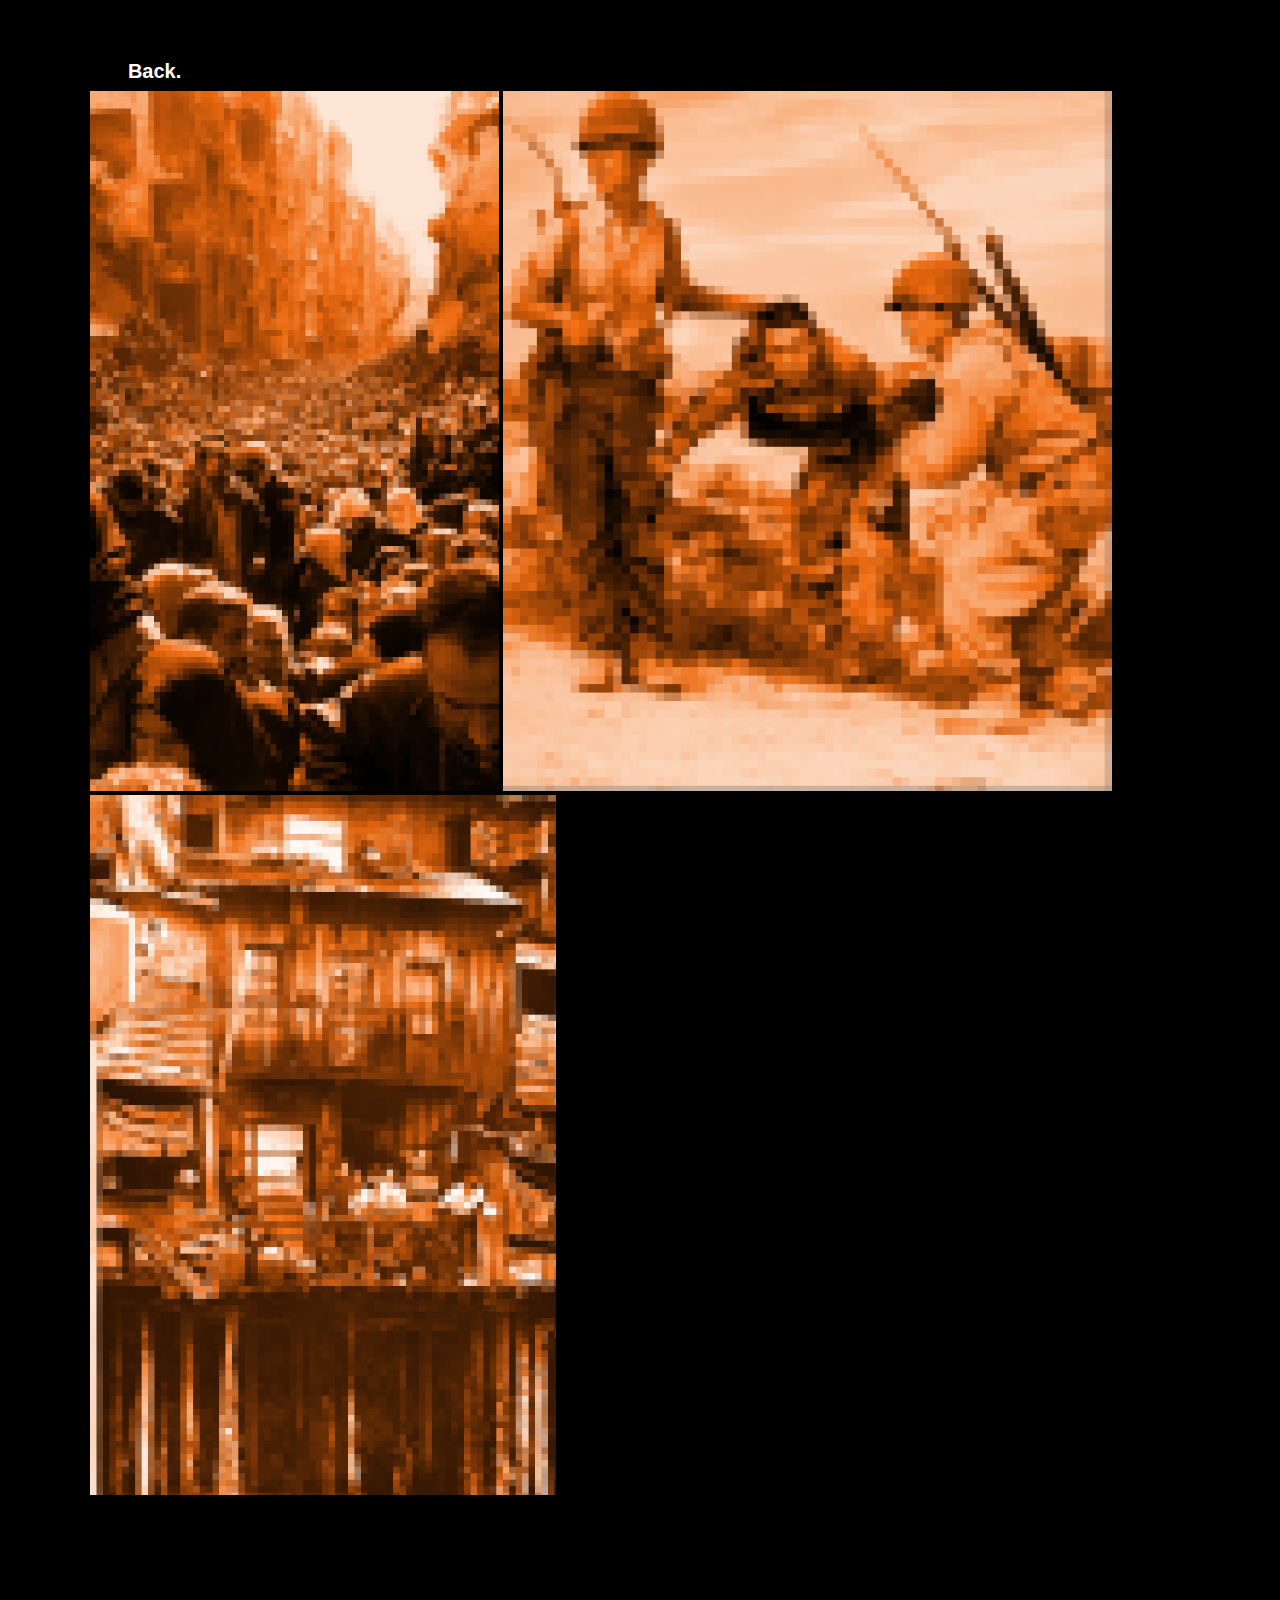
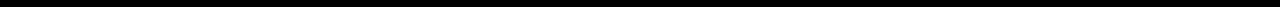
<file: news1.html>
<!doctype html>
<html>
<head>
  <title>Not Found</title>
  <meta charset="utf-8">
  <link href="style.css" rel="stylesheet" type="text/css" />
</head>

<body>
  <button onclick="goBack()" id="button">Back.</button>
<script>
function goBack() {
  window.history.back();
}
</script>
<br>
  <div class="container">
   <img src="war1.png" alt="boom!" height="700" id="animated-image1">
   <img src="war4.png" alt="boom!" height="700" id="animated-image2">
   <img src="war7.png" alt="boom!" height="700" id="animated-image3">
</div>
<br>
</body>
</html>
</file>
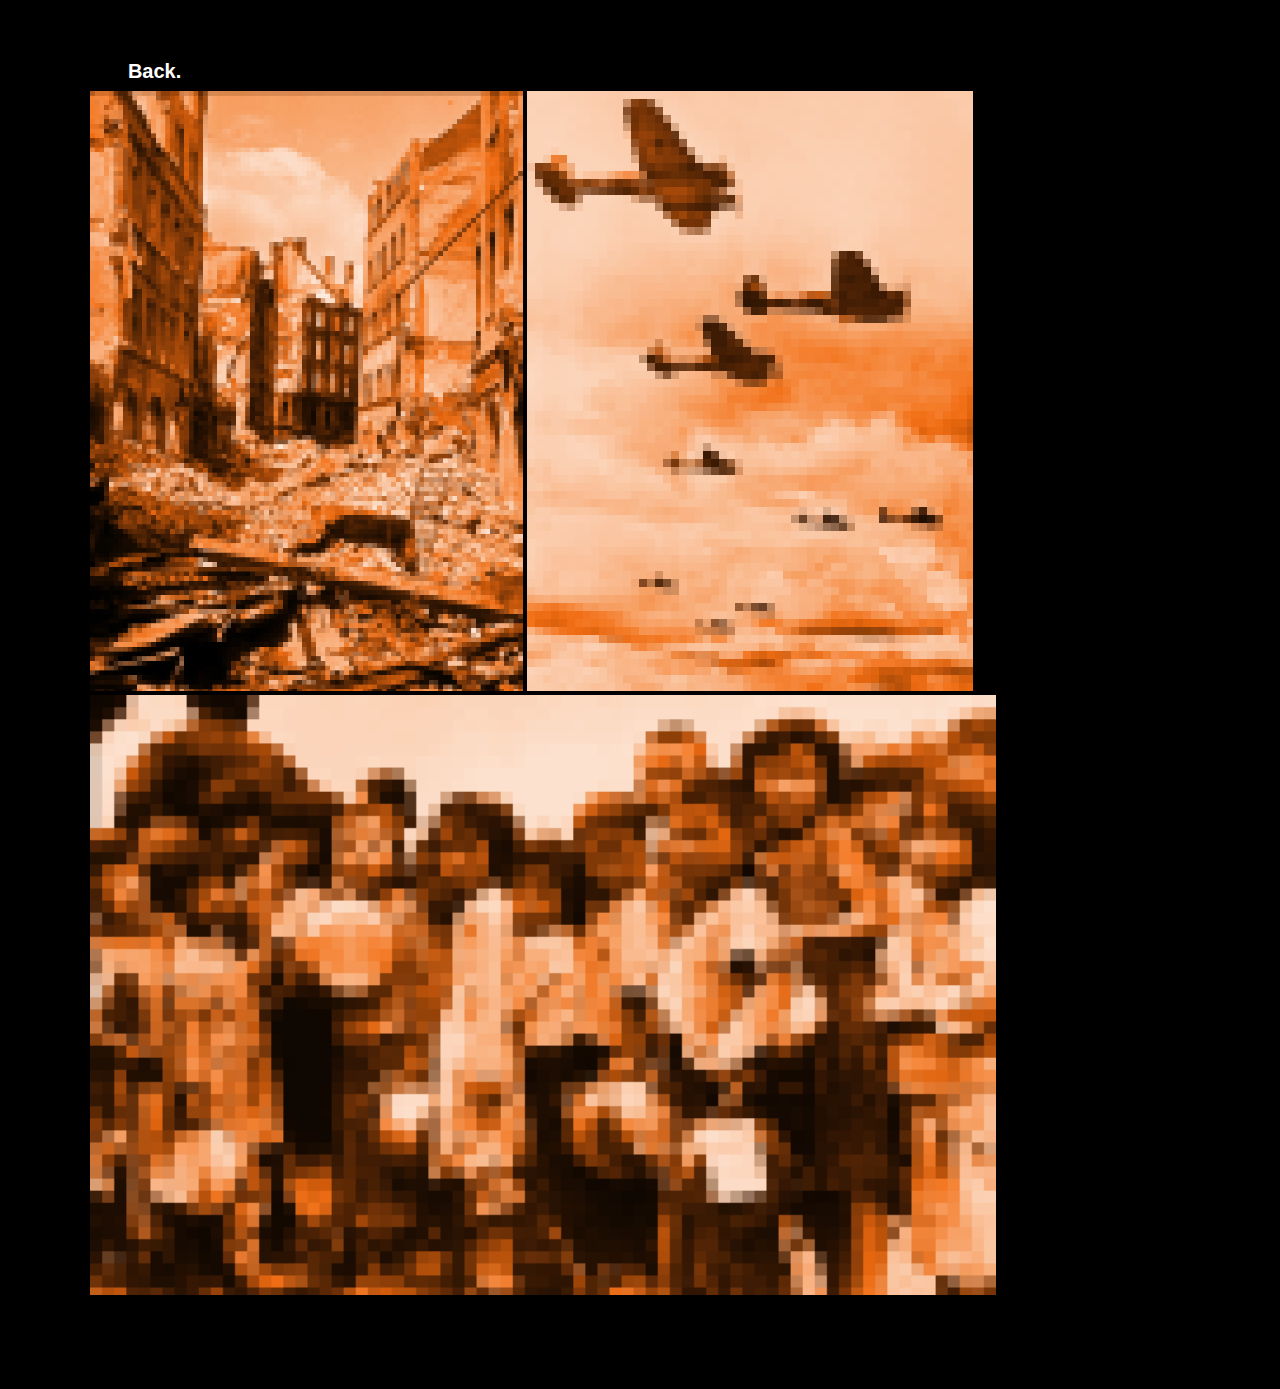
<file: news2.html>
<!doctype html>
<html>
<head>
  <title>Not Found</title>
  <meta charset="utf-8">
  <link href="style.css" rel="stylesheet" type="text/css" />
</head>

<body>
  <button onclick="goBack()" id="button">Back.</button>
  <script>
  function goBack() {
    window.history.back();
  }
  </script>
  <br>
  <div class="container">
   <img src="war2.png" alt="boom!" height="600" id="animated-image2">
   <img src="war5.png" alt="boom!" height="600" id="animated-image1">
   <img src="war8.png" alt="boom!" height="600" id="animated-image3">
  </div>
</body>
</html>
</file>
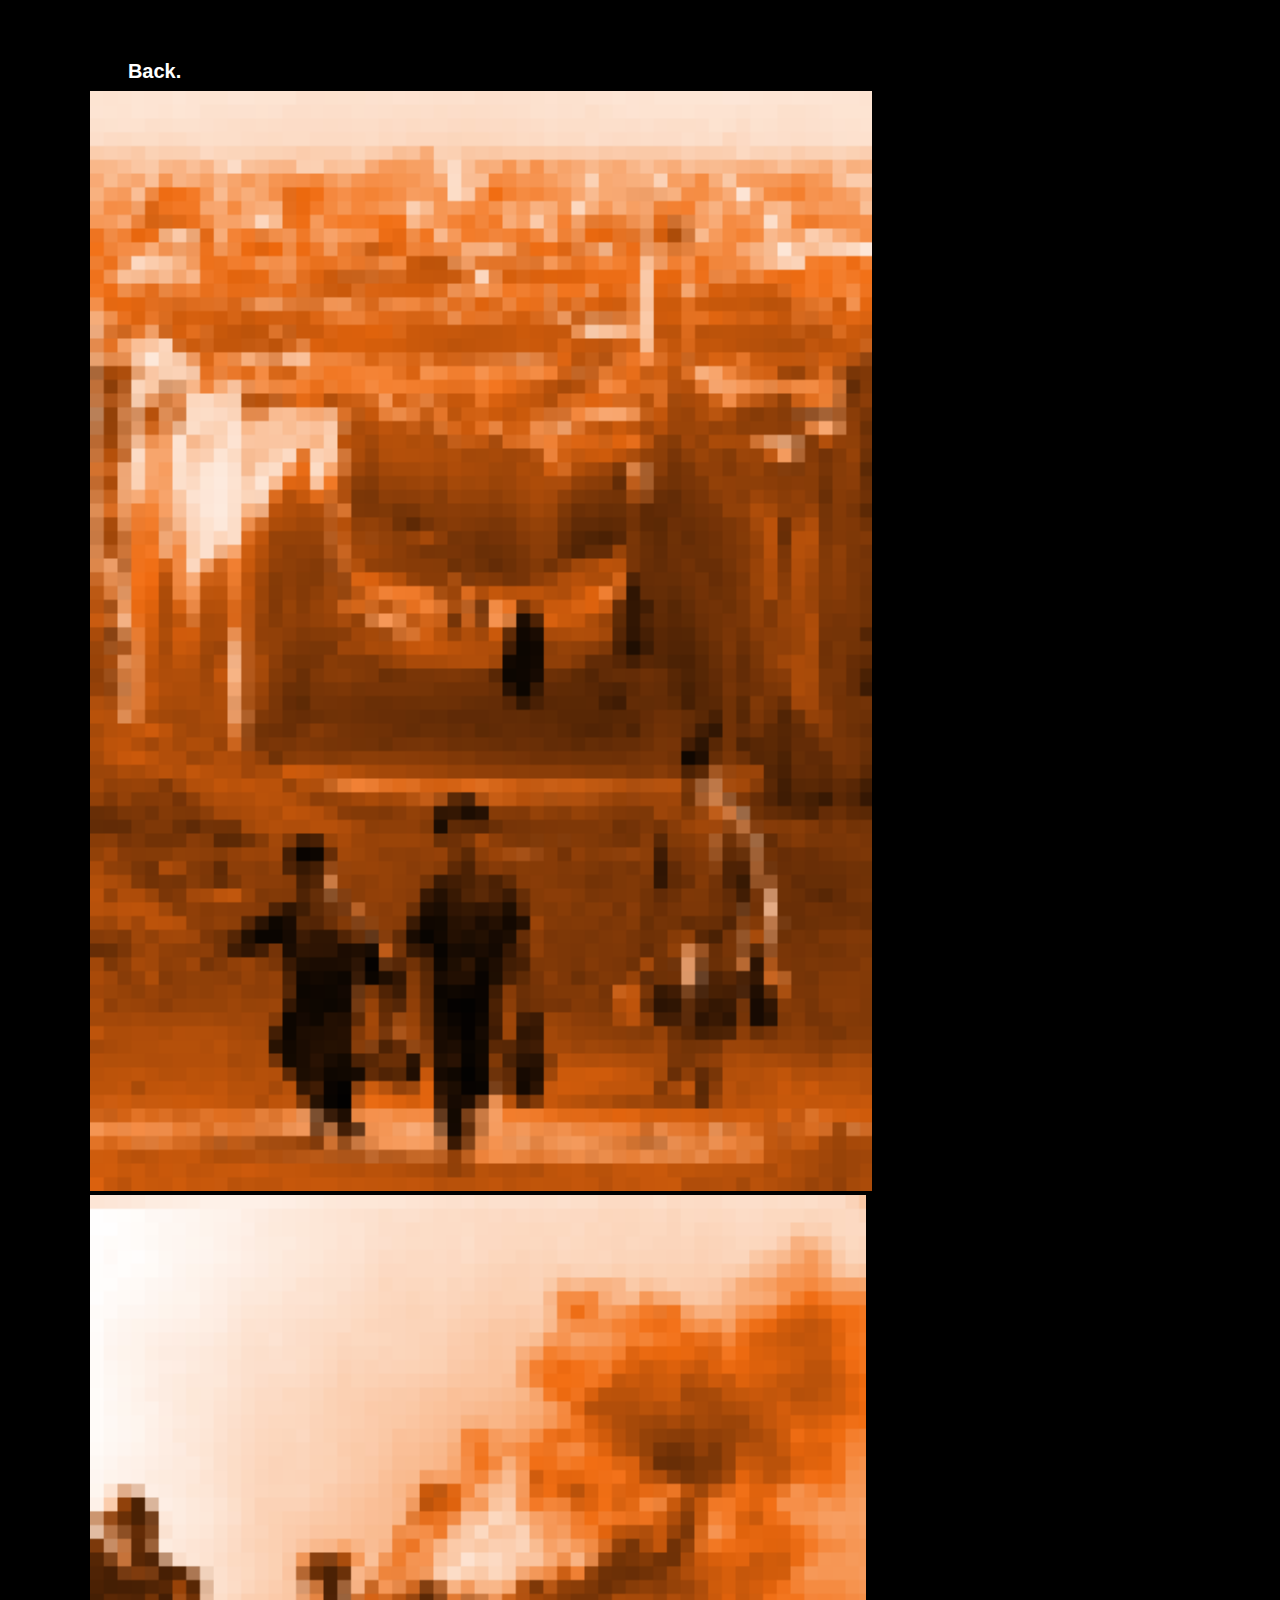
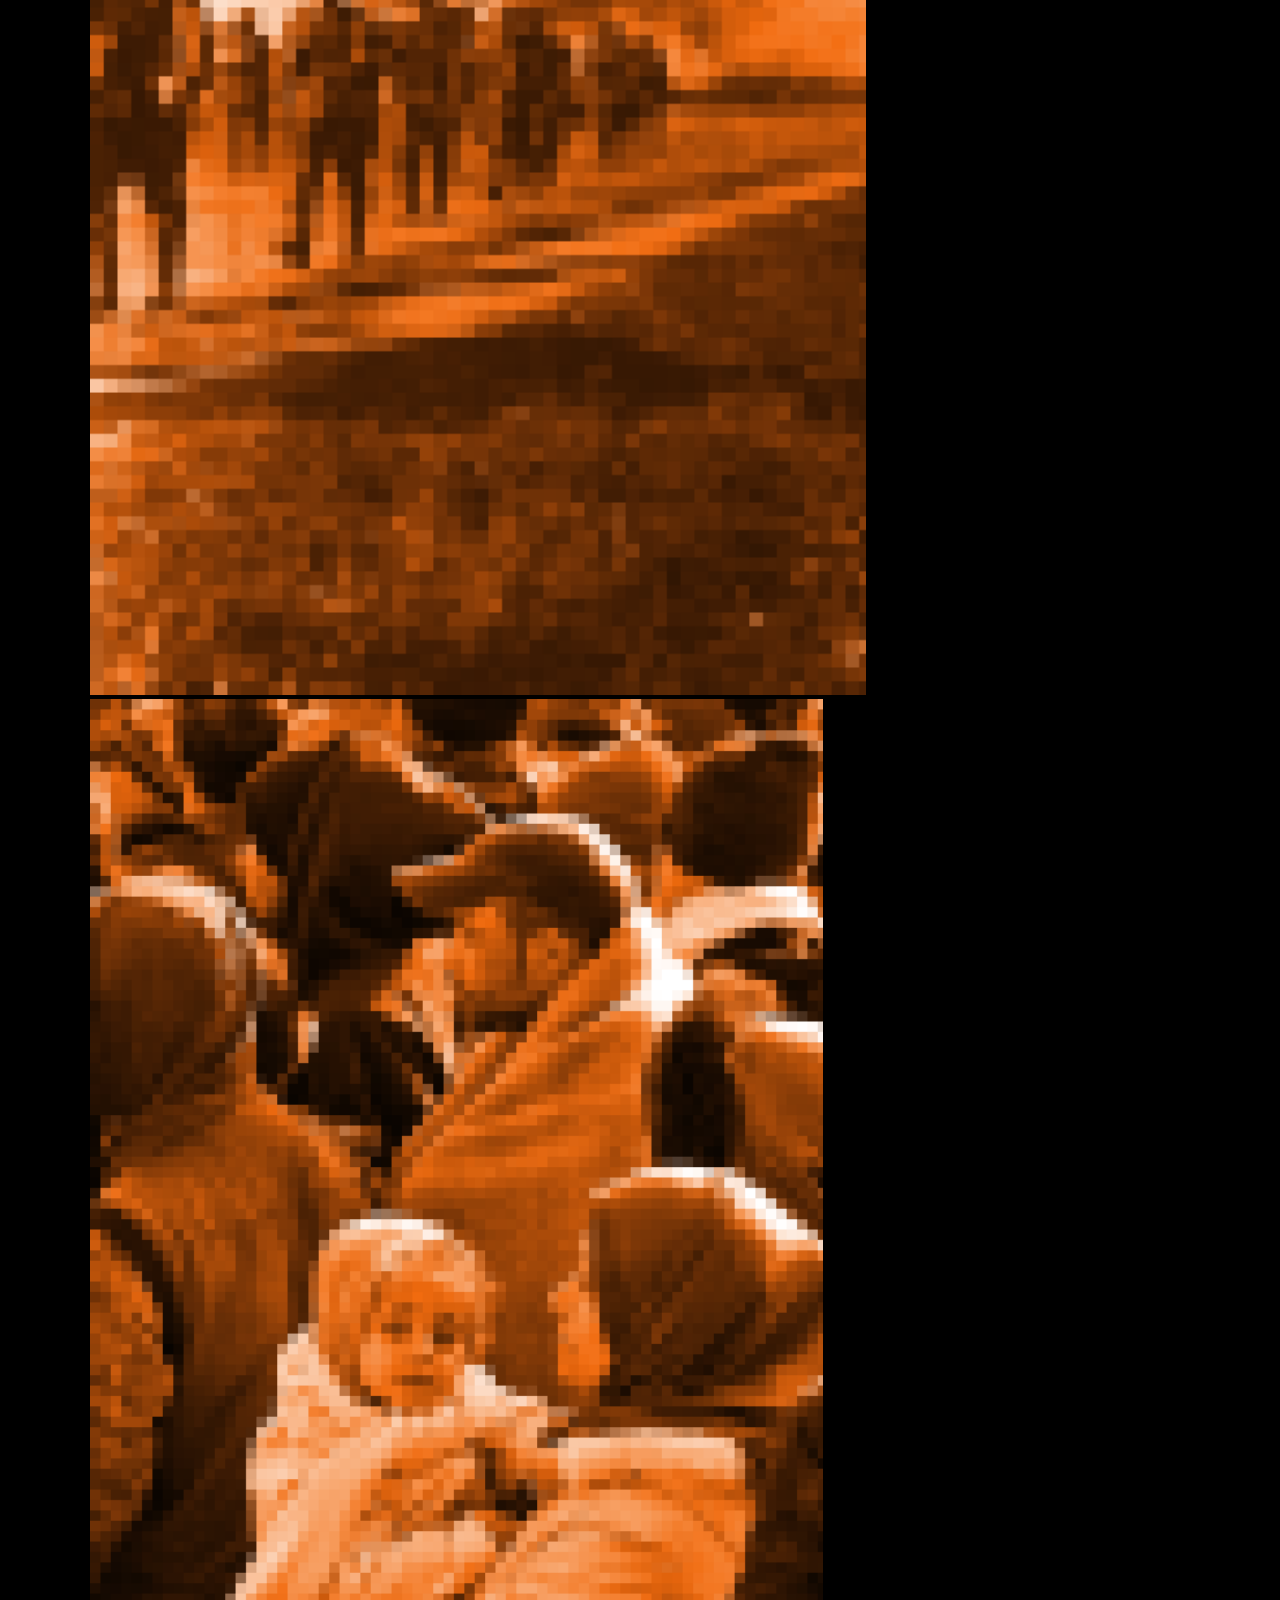
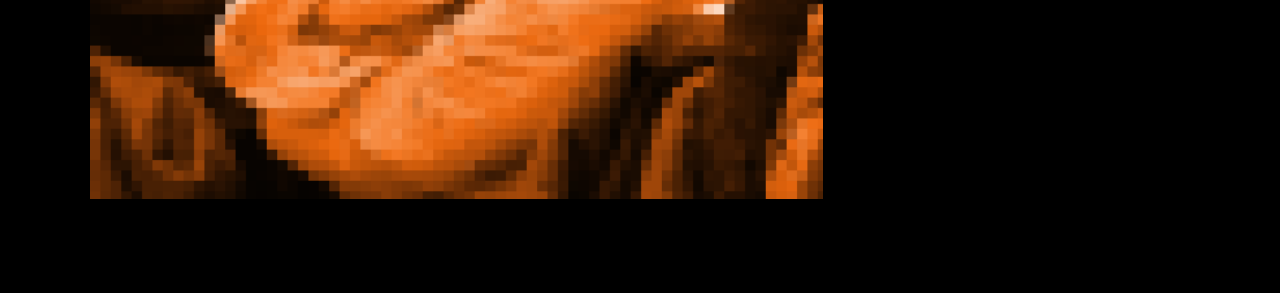
<file: news3.html>
<!doctype html>
<html>
<head>
  <title>Not Found</title>
  <meta charset="utf-8">
  <link href="style.css" rel="stylesheet" type="text/css" />
</head>

<body>
  <button onclick="goBack()" id="button">Back.</button>
  <script>
  function goBack() {
    window.history.back();
  }
  </script>
  <br>
  <div class="container">
   <img src="war3.png" alt="boom!" height="1100" id="animated-image1">
   <img src="war6.png" alt="boom!" height="1100" id="animated-image2">
   <img src="war9.png" alt="boom!" height="1100" id="animated-image3">
  </div>
</body>
</html>
</file>
<file: style.css>
.title {
    font-size: 450px;
    color: #ffffff;
}



.subtitle {
    font-size: 30px;
    color: #ffffff;
    padding-bottom: 30%;
    font-family: 'ChosunSm'
}

.main { 
 font-family: 'ChosunSm';
 color: #c4c4c4;
 line-height: 215%;
}

body {
    background:#000000;
    display:block;
    margin:0;
    padding-left: 7%;
    padding-top: 4%;
    padding-bottom: 7%;
    padding-right: 7%;
    justify-content: left;
  }

  @keyframes jitter {
    0% { transform: translate(0, 0); opacity: 1; }
    10% { transform: translate(-1px, 1px); opacity: 0.8; }
    20% { transform: translate(1px, -1px); opacity: 0.6; }
    30% { transform: translate(-1px, 1px); opacity: 0.7; }
    40% { transform: translate(1px, -1px); opacity: 0.9; }
    50% { transform: translate(-1px, 1px); opacity: 0.5; }
    60% { transform: translate(1px, -1px); opacity: 0.7; }
    70% { transform: translate(-1px, 1px); opacity: 0.8; }
    80% { transform: translate(1px, -1px); opacity: 0.6; }
    90% { transform: translate(-1px, 1px); opacity: 0.9; }
    100% { transform: translate(0, 0); opacity: 1; }
  }
  
  #jitter-element {
    animation: jitter 0.1s infinite;
  }
  

  @font-face {
    font-family: 'ChosunSm';
    src: url('https://fastly.jsdelivr.net/gh/projectnoonnu/noonfonts_20-04@1.1/ChosunSm.woff') format('woff');
    font-weight: normal;
    font-style: normal;
}

#news:hover {
  color: #ff6600;
  transition: 0.3s;
}

#news {
  color: #ffffff;
  font-size: 40px;
  font-family: 'ChosunSm';
  font-weight: bold;
  animation: color-blink 1s infinite;
}

#animated-image1 {
  animation: blink1 1s infinite;
}

#animated-image2 {
  animation: blink2 0.6s infinite;
}

#animated-image3 {
  animation: blink3 0.7s infinite;
}

.container {
  align-content: center;
}

@keyframes blink1 {
  0%, 20%, 50%, 80%, 100% { visibility: visible; }
  10%, 30%, 40%, 70%, 90% { visibility: hidden; }
}

@keyframes blink2 {
  0%, 100% { visibility: visible; }
  50%, 60% { visibility: hidden; }
}

@keyframes blink3 {
  0%, 100% { visibility: visible; }
  20%, 40% { visibility: hidden; }
}

html{
  cursor: url(cursor.png), default
}

@keyframes color-blink {
  0%, 20%, 50%, 80%, 100% { color: #ff7700; }
  10%, 30%, 40%, 70%, 90% { color: #ffffff; }
}

#button {
  background:none;
  color:#ffffff;
  height:40px; 
  width:130px;
  border:none;
  animation: jitter 0.1s infinite;
  font-size: 15pt;
  font-weight: bold;
}

#button:hover {
  color: #ff7700;
}
</file>
